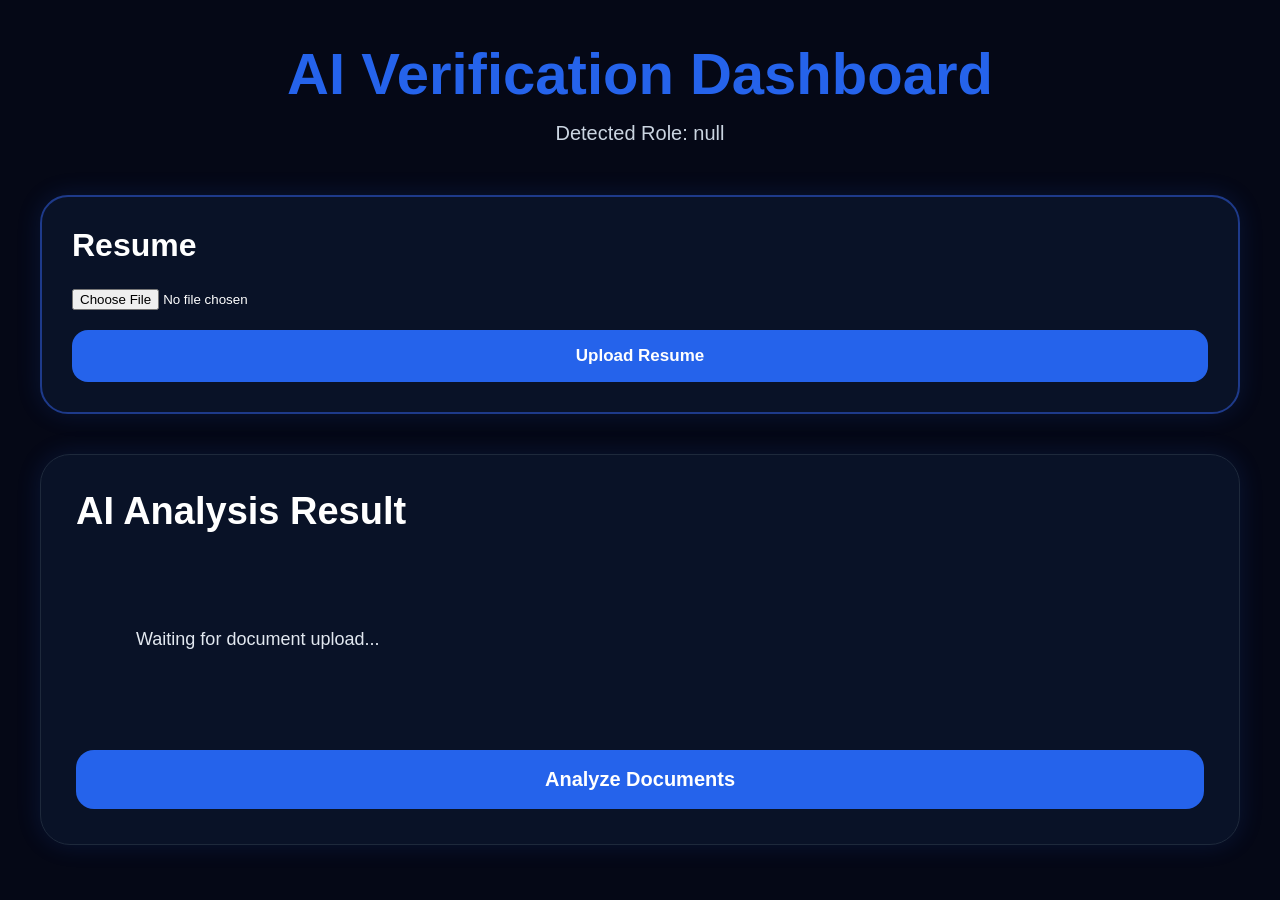
<file: templates/dashboard.html>
<!DOCTYPE html>
<html lang="en">

<head>

    <meta charset="UTF-8">

    <meta name="viewport"
          content="width=device-width, initial-scale=1.0">

    <title>
        AI Verification Dashboard
    </title>

    <link rel="stylesheet"
          href="/static/dashboard.css">

</head>

<body>

<div class="dashboard-container">

    <!-- HEADER -->

    <div class="dashboard-header">

        <h1>
            AI Verification Dashboard
        </h1>

        <p id="roleText">

            Loading role...

        </p>

    </div>

    <!-- DYNAMIC CARDS -->

    <div class="upload-grid"
         id="uploadGrid">

    </div>

    <!-- AI RESULT -->

    <div class="analysis-section">

        <h2>
            AI Analysis Result
        </h2>

        <div id="analysisResult">

            Waiting for document upload...

        </div>

        <button id="viewResultBtn">

            Analyze Documents

        </button>

    </div>

</div>

<script src="/static/dashboard.js"></script>

</body>
</html>
</file>
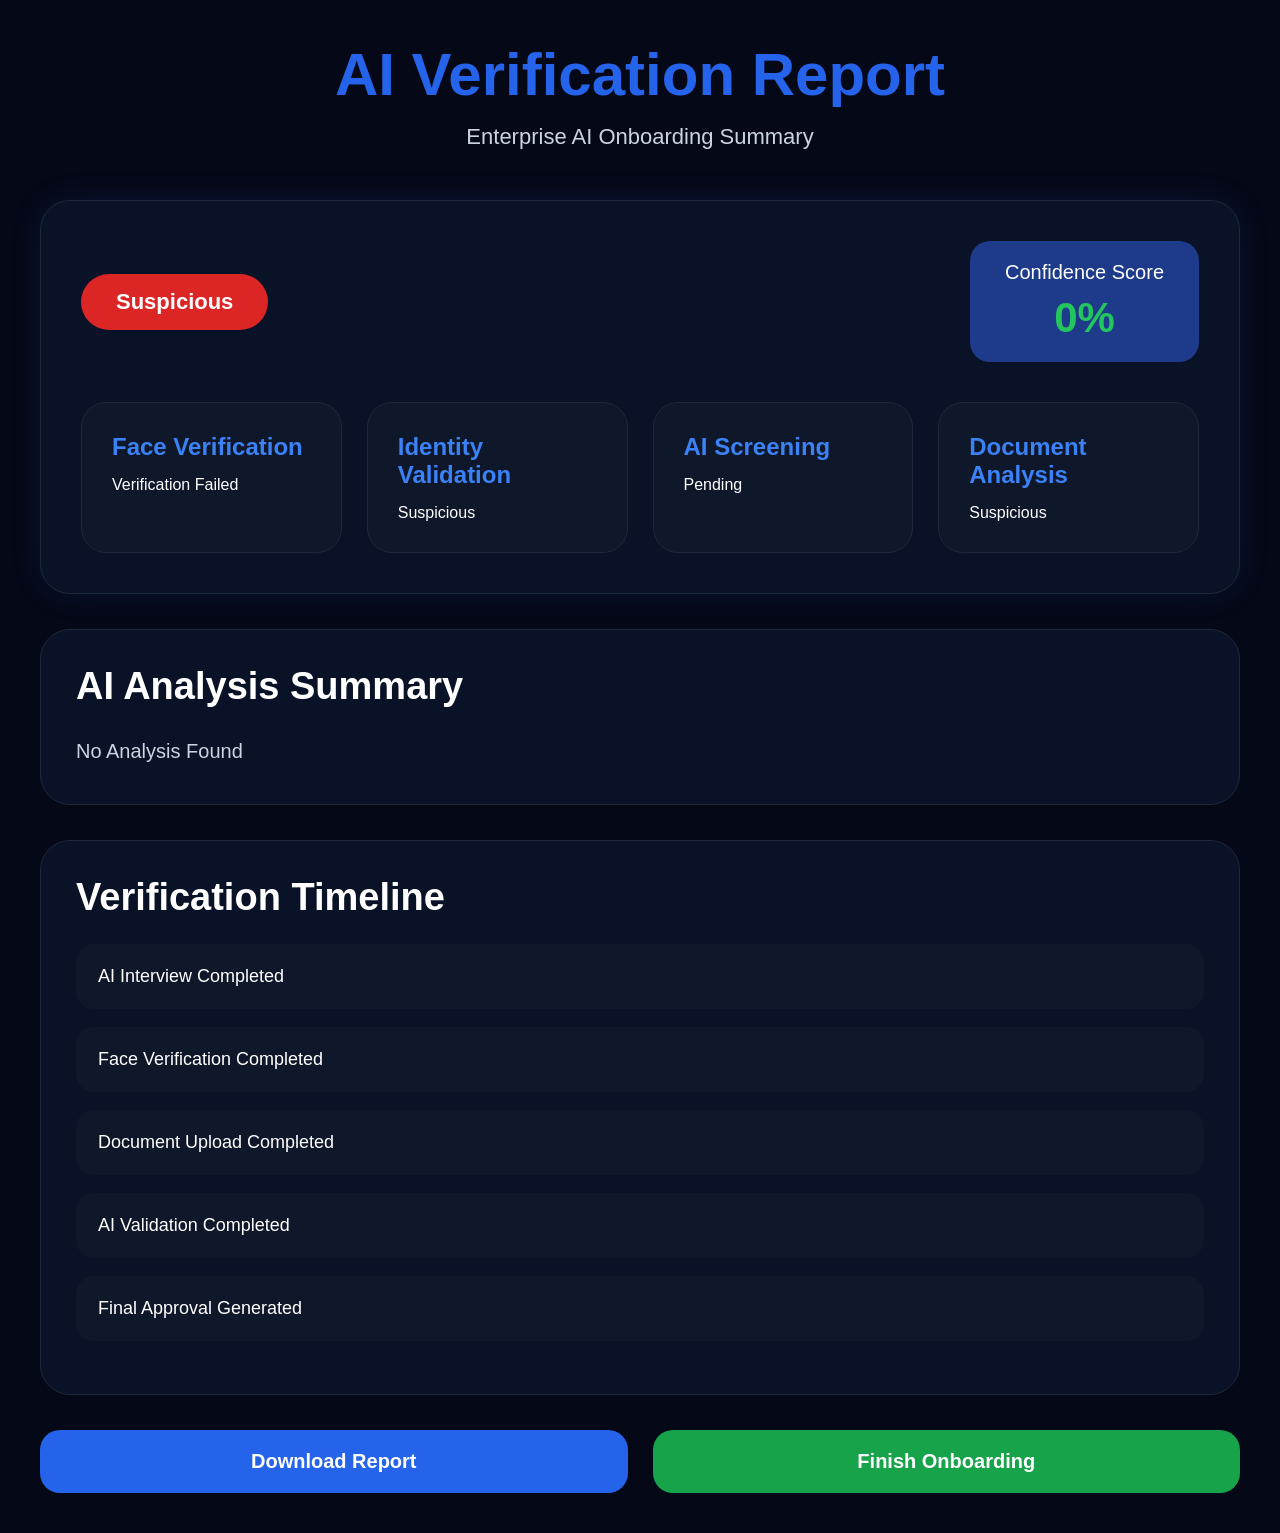
<file: templates/result.html>
<!DOCTYPE html>
<html lang="en">

<head>

    <meta charset="UTF-8">

    <meta name="viewport"
          content="width=device-width, initial-scale=1.0">

    <title>
        AI Verification Result
    </title>

    <link rel="stylesheet"
          href="/static/result.css">

</head>

<body>

<div class="result-container">

    <!-- HEADER -->

    <div class="result-header">

        <h1>
            AI Verification Report
        </h1>

        <p>
            Enterprise AI Onboarding Summary
        </p>

    </div>

    <!-- STATUS CARD -->

    <div class="status-card">

        <div class="status-top">

            <div
    class="verified-badge"
    id="verificationStatus"
>
    Loading...
</div>

            <div class="confidence-score">

                Confidence Score

                <span id="confidenceScore">

                       0%

                   </span>

            </div>

        </div>

        <div class="status-grid">

            <div class="status-box">

                <h3>
                    Face Verification
                </h3>

                <div id="faceStatus">
    Pending
</div>
            </div>

            <div class="status-box">

                <h3>
                    Identity Validation
                </h3>

                <div id="identityStatus">
    Pending
</div>

            </div>

            <div class="status-box">

                <h3>
                    AI Screening
                </h3>

                <div id="aiScreeningStatus">
    Pending
</div>
            </div>

            <div class="status-box">

                <h3>
                    Document Analysis
                </h3>
<div id="documentStatus">
    Pending
</div>
            </div>

        </div>

    </div>

    <!-- AI SUMMARY -->

    <div class="summary-card">

        <h2>
            AI Analysis Summary
        </h2>

        <p id="analysisSummary">

    Waiting for AI verification...

</p>

    </div>

    <!-- TIMELINE -->

    <div class="timeline-card">

        <h2>
            Verification Timeline
        </h2>

        <div class="timeline-item">
            AI Interview Completed
        </div>

        <div class="timeline-item">
            Face Verification Completed
        </div>

        <div class="timeline-item">
            Document Upload Completed
        </div>

        <div class="timeline-item">
            AI Validation Completed
        </div>

        <div class="timeline-item">
            Final Approval Generated
        </div>

    </div>

    <!-- BUTTONS -->

    <div class="button-section">

        <button id="downloadBtn">

            Download Report

        </button>

        <button id="finishBtn">

            Finish Onboarding

        </button>

    </div>

</div>

<script src="/static/result.js"></script>

</body>
</html>
</file>
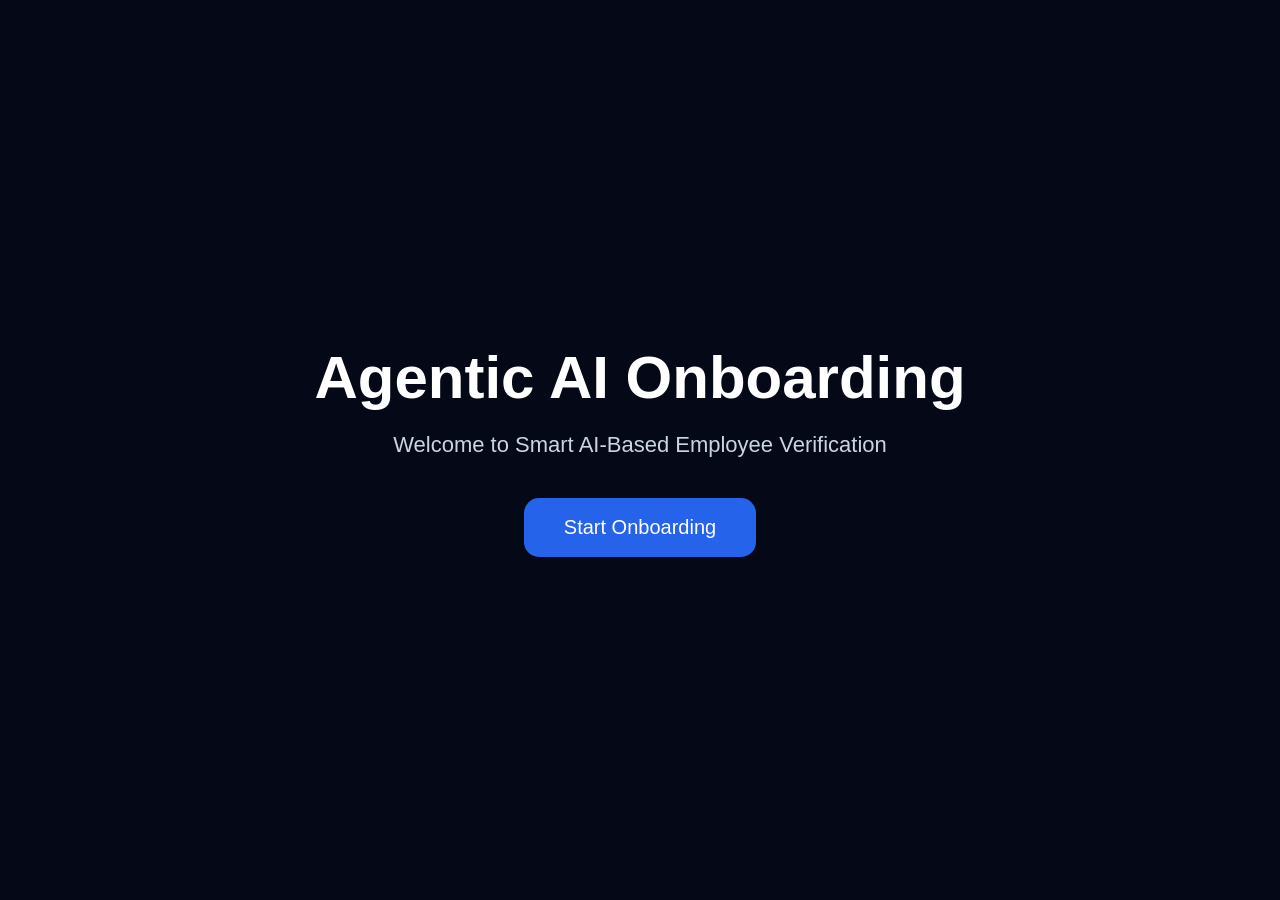
<file: templates/welcome.html>
<!DOCTYPE html>
<html lang="en">
<head>
  <meta charset="UTF-8">
  <meta name="viewport" content="width=device-width, initial-scale=1.0">

  <title>Welcome</title>

  <style>

    *{
      margin:0;
      padding:0;
      box-sizing:border-box;
      font-family:Arial, sans-serif;
    }

    body{

      background:#050816;

      height:100vh;

      display:flex;

      justify-content:center;
      align-items:center;

      color:white;
    }

    .container{

      text-align:center;
    }

    h1{

      font-size:60px;

      margin-bottom:20px;
    }

    p{

      font-size:22px;

      color:#CBD5E1;

      margin-bottom:40px;
    }

    button{

      padding:18px 40px;

      border:none;

      border-radius:15px;

      background:#2563EB;

      color:white;

      font-size:20px;

      cursor:pointer;

      transition:0.3s;
    }

    button:hover{

      background:#1D4ED8;

      transform:scale(1.05);
    }

  </style>

</head>

<body>

<div class="container">

    <h1>Agentic AI Onboarding</h1>

    <p>
      Welcome to Smart AI-Based Employee Verification
    </p>

    <button onclick="startOnboarding()">

      Start Onboarding

    </button>

</div>

<script>

function startOnboarding(){

    window.location.href = "/video";

}

</script>

</body>
</html>
</file>
<file: static/dashboard.css>
*{
    margin:0;
    padding:0;
    box-sizing:border-box;
    font-family:Arial, sans-serif;
}

body{

    background:#050816;
    color:white;
    min-height:100vh;
    padding:40px;

}

/* =========================================
   CONTAINER
========================================= */

.dashboard-container{

    width:100%;
    max-width:1400px;
    margin:auto;

}

/* =========================================
   HEADER
========================================= */

.dashboard-header{

    text-align:center;
    margin-bottom:50px;

}

.dashboard-header h1{

    font-size:58px;
    color:#2563EB;
    margin-bottom:15px;

}

.dashboard-header p{

    color:#CBD5E1;
    font-size:20px;

}

/* =========================================
   UPLOAD GRID
========================================= */

.upload-grid{

    display:grid;

    grid-template-columns:
    repeat(auto-fit,minmax(280px,1fr));

    gap:30px;

    margin-bottom:40px;

}

/* =========================================
   CARD
========================================= */

.upload-card{

    background:#091227;

    border:2px solid #1E3A8A;

    border-radius:28px;

    padding:30px;

    transition:0.3s;

    box-shadow:
    0 0 25px rgba(37,99,235,0.15);

}

.upload-card:hover{

    transform:translateY(-8px);

    box-shadow:
    0 0 35px rgba(37,99,235,0.35);

}

/* =========================================
   CARD TITLE
========================================= */

.upload-card h2{

    font-size:32px;

    margin-bottom:25px;

    color:white;

}

/* =========================================
   FILE INPUT
========================================= */

.upload-card input{

    width:100%;

    margin-bottom:20px;

    color:white;

}

/* =========================================
   BUTTON
========================================= */

.upload-card button{

    width:100%;

    padding:16px;

    border:none;

    border-radius:16px;

    background:#2563EB;

    color:white;

    font-size:17px;

    font-weight:bold;

    cursor:pointer;

    transition:0.3s;

}

.upload-card button:hover{

    background:#1D4ED8;

    transform:scale(1.02);

}

/* =========================================
   ANALYSIS SECTION
========================================= */

.analysis-section{

    background:#091227;

    border-radius:30px;

    padding:35px;

    border:1px solid #1E293B;

    box-shadow:
    0 0 25px rgba(37,99,235,0.15);

}

/* =========================================
   ANALYSIS TITLE
========================================= */

.analysis-section h2{

    font-size:38px;

    margin-bottom:25px;

    color:white;

}

/* =========================================
   ANALYSIS RESULT
========================================= */

#analysisResult{

    color:#E2E8F0;

    line-height:1.8;

    font-size:18px;

    white-space:pre-wrap;

}

/* =========================================
   ANALYZE BUTTON
========================================= */

#viewResultBtn{

    margin-top:30px;

    width:100%;

    padding:18px;

    border:none;

    border-radius:18px;

    background:#2563EB;

    color:white;

    font-size:20px;

    font-weight:bold;

    cursor:pointer;

    transition:0.3s;

}

#viewResultBtn:hover{

    background:#1D4ED8;

    transform:translateY(-3px);

}

/* =========================================
   RESPONSIVE
========================================= */

@media(max-width:900px){

    body{

        padding:20px;

    }

    .dashboard-header h1{

        font-size:40px;

    }

    .analysis-section h2{

        font-size:28px;

    }

}
</file>
<file: static/result.css>
*{
    margin:0;
    padding:0;
    box-sizing:border-box;
    font-family:Arial,sans-serif;
}

body{

    background:#050816;
    color:white;
    min-height:100vh;
    padding:40px;

}

.result-container{

    width:100%;
    max-width:1400px;
    margin:auto;

}

/* =========================================
   HEADER
========================================= */

.result-header{

    text-align:center;
    margin-bottom:50px;

}

.result-header h1{

    font-size:60px;
    color:#2563EB;
    margin-bottom:15px;

}

.result-header p{

    color:#CBD5E1;
    font-size:22px;

}

/* =========================================
   STATUS CARD
========================================= */

.status-card{

    background:#091227;

    border-radius:30px;

    padding:40px;

    margin-bottom:35px;

    border:1px solid #1E293B;

    box-shadow:
    0 0 30px rgba(37,99,235,0.15);

}

.status-top{

    display:flex;

    justify-content:space-between;

    align-items:center;

    margin-bottom:40px;

}

.verified-badge{

    background:#16A34A;

    padding:15px 35px;

    border-radius:40px;

    font-size:22px;

    font-weight:bold;

}

.confidence-score{

    background:#1E3A8A;

    padding:20px 35px;

    border-radius:20px;

    text-align:center;

    font-size:20px;

}

.confidence-score span{

    display:block;

    margin-top:10px;

    font-size:42px;

    font-weight:bold;

    color:#22C55E;

}

/* =========================================
   STATUS GRID
========================================= */

.status-grid{

    display:grid;

    grid-template-columns:
    repeat(auto-fit,minmax(250px,1fr));

    gap:25px;

}

.status-box{

    background:#0F172A;

    padding:30px;

    border-radius:25px;

    border:1px solid #1E293B;

}

.status-box h3{

    margin-bottom:15px;

    color:#3B82F6;

    font-size:24px;

}

.status-box p{

    font-size:18px;

    color:#E2E8F0;

}

/* =========================================
   SUMMARY CARD
========================================= */

.summary-card{

    background:#091227;

    border-radius:30px;

    padding:35px;

    margin-bottom:35px;

    border:1px solid #1E293B;

}

.summary-card h2{

    font-size:38px;

    margin-bottom:25px;

}

.summary-card p{

    font-size:20px;

    line-height:1.8;

    color:#CBD5E1;

}

/* =========================================
   TIMELINE
========================================= */

.timeline-card{

    background:#091227;

    border-radius:30px;

    padding:35px;

    margin-bottom:35px;

    border:1px solid #1E293B;

}

.timeline-card h2{

    font-size:38px;

    margin-bottom:25px;

}

.timeline-item{

    background:#0F172A;

    padding:22px;

    border-radius:18px;

    margin-bottom:18px;

    font-size:18px;

}

/* =========================================
   BUTTONS
========================================= */

.button-section{

    display:flex;

    gap:25px;

}

.button-section button{

    flex:1;

    padding:20px;

    border:none;

    border-radius:20px;

    font-size:20px;

    font-weight:bold;

    cursor:pointer;

    transition:0.3s;

}

#downloadBtn{

    background:#2563EB;

    color:white;

}

#finishBtn{

    background:#16A34A;

    color:white;

}

.button-section button:hover{

    transform:translateY(-4px);

}

/* =========================================
   RESPONSIVE
========================================= */

@media(max-width:900px){

    body{

        padding:20px;

    }

    .status-top{

        flex-direction:column;

        gap:25px;

    }

    .button-section{

        flex-direction:column;

    }

    .result-header h1{

        font-size:42px;

    }
    /* =========================================
   PRINT MODE
========================================= */

@media print {

    body {

        background:white !important;

        color:black !important;
    }

    .result-container {

        width:100%;
    }

    .status-card,
    .summary-card,
    .timeline-card {

        background:white !important;

        color:black !important;

        box-shadow:none !important;

        border:1px solid #ccc;
    }

    .status-box {

        background:#f5f5f5 !important;

        color:black !important;
    }

    h1,h2,h3,p,div,span {

        color:black !important;
    }

    .button-section {

        display:none;
    }

    #downloadBtn,
    #finishBtn {

        display:none !important;
    }
}

}
</file>
